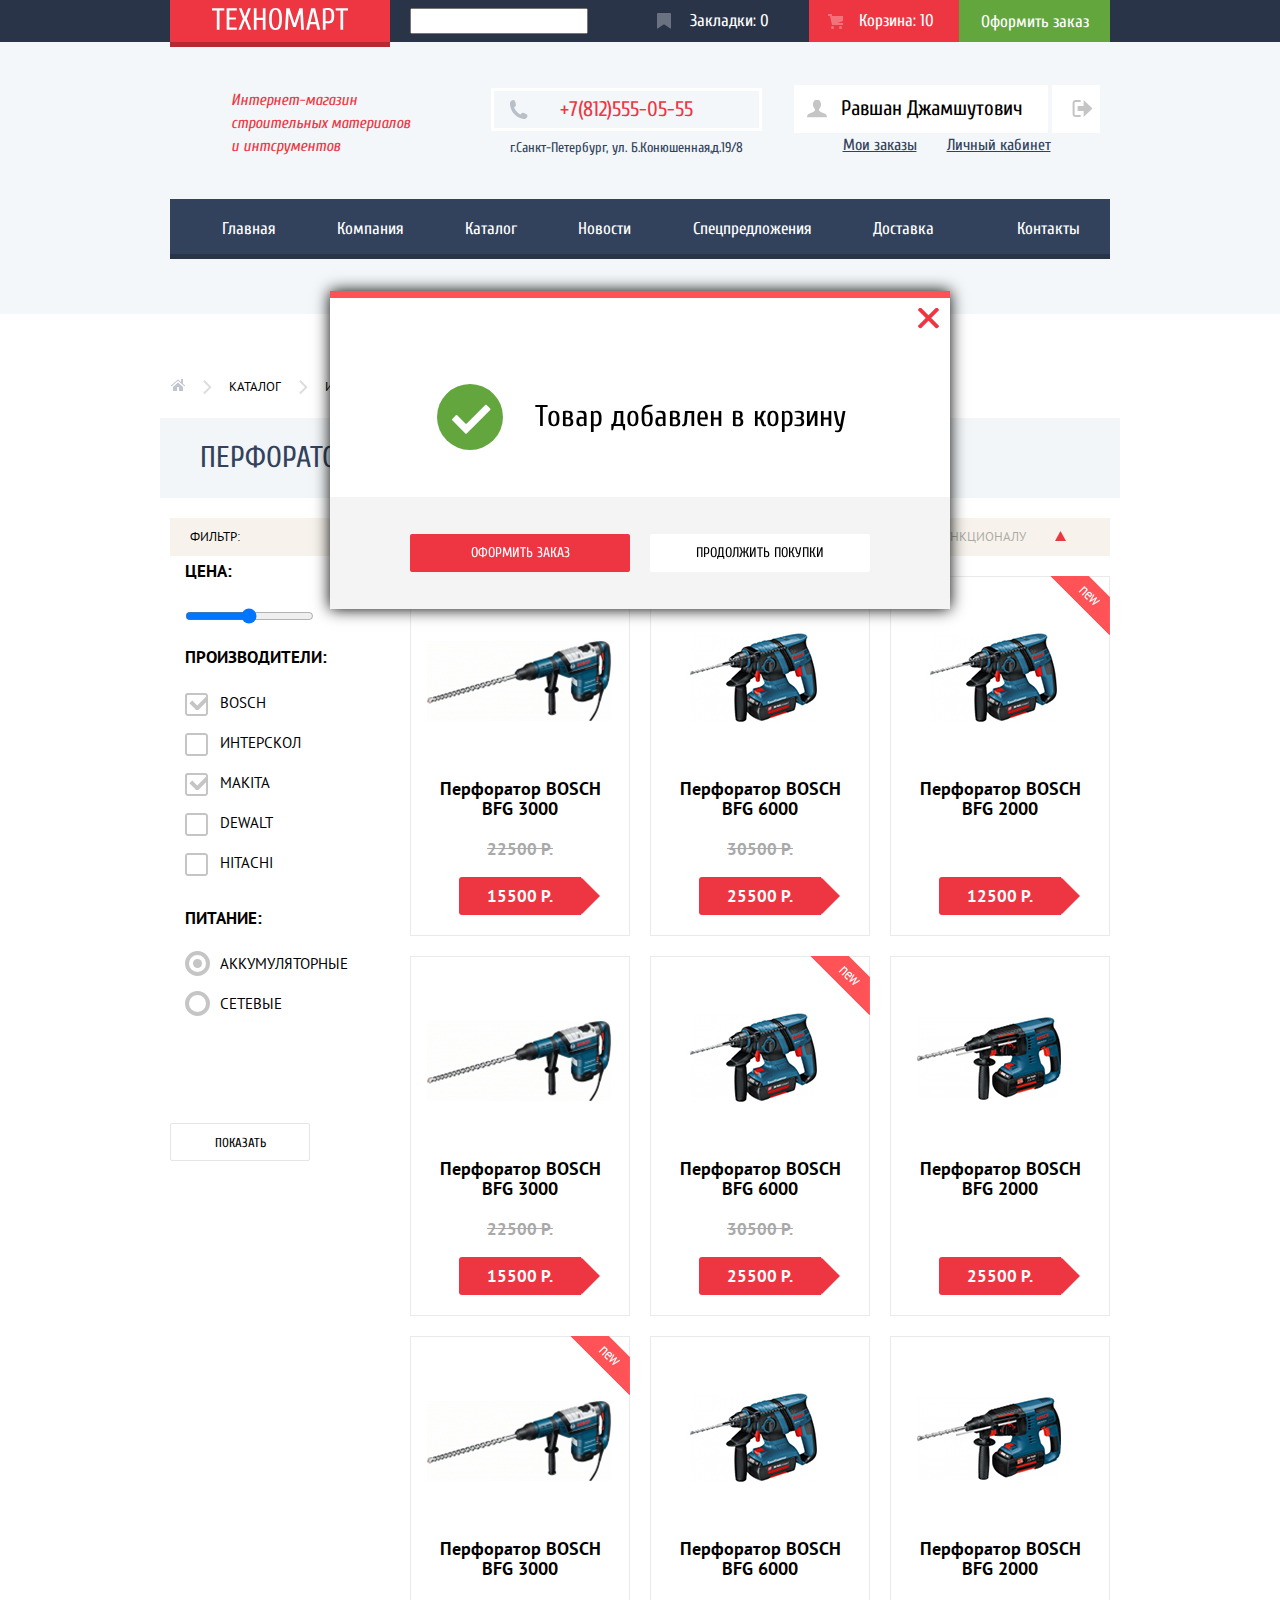
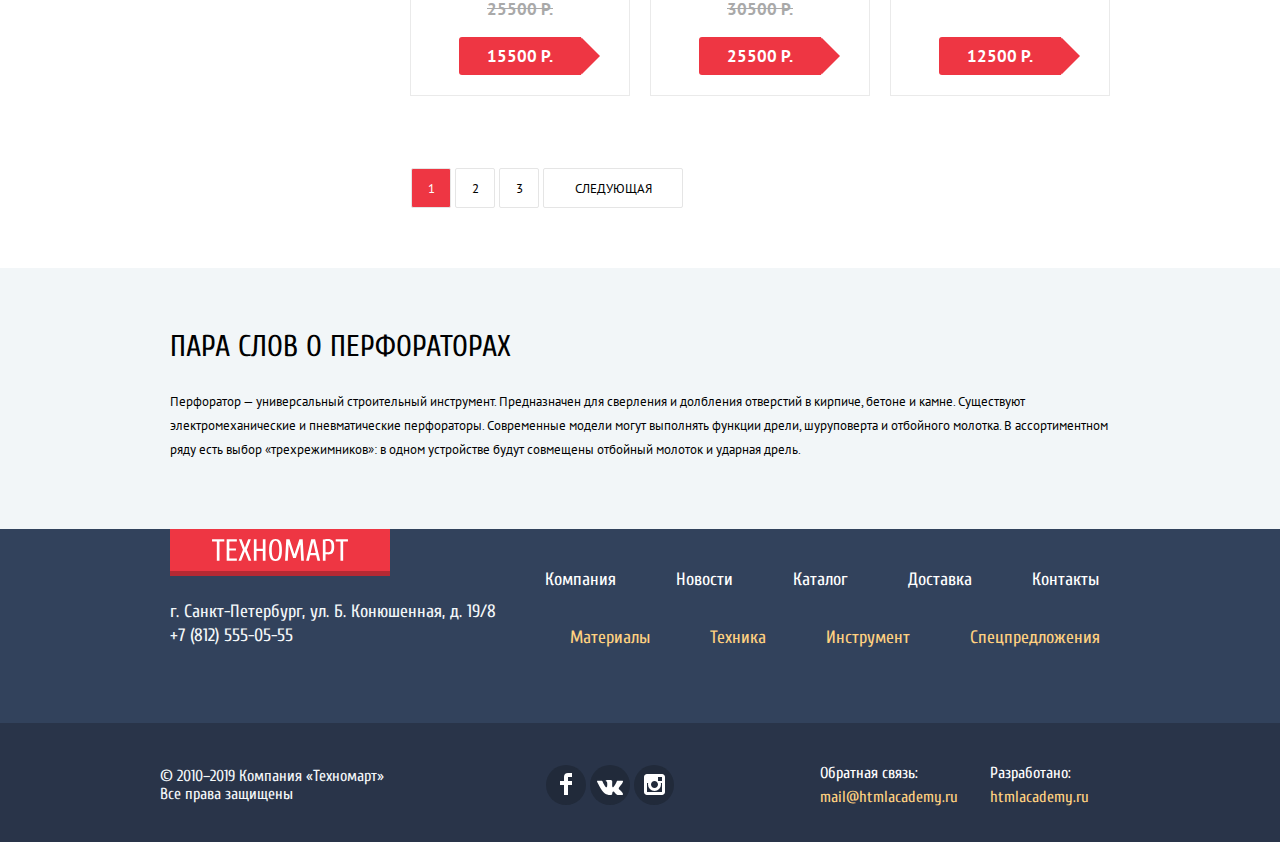
<file: catalog.html>
<!DOCTYPE html>
<html lang="ru">
   <head>
      <meta charset="utf-8">
      <title>HTML Academy: Техномарт</title>
      <link href="https://fonts.googleapis.com/css?family=Cuprum:400,400i,700%7CPT+Sans:400,700&amp;subset=cyrillic" rel="stylesheet">
      <link href="css/normalize.css" rel="stylesheet">
      <link href="css/style.css" rel="stylesheet">
   </head>
   <body>
      <head>
         <meta charset="utf-8">
         <title>HTML Academy: Техномарт</title>
         <link href="https://fonts.googleapis.com/css?family=Cuprum:400,400i,700%7CPT+Sans:400,700&amp;subset=cyrillic" rel="stylesheet">
         <link href="css/normalize.css" rel="stylesheet">
         <link href="css/style.css" rel="stylesheet">
      </head>
      <body>
         <header class="main-header">
            <nav class="main-navigation">
               <div class="wrap main-navigation-wrap">
                  <div class="header-logo">
                     <a href="index.html">
                     <img src="img/svg-technomart/logo-technomart.svg" width="136.5px" height="21.59px" class="logo" alt="Логотип Техномарт">
                     </a>
                  </div>
                  <form class="search" action="search">
                     <input type="search" name="search" id="search">
                     <!--                <button type="submit"></button>-->
                  </form>
                  <ul class="navigation-top">
                     <li class="marks">
                        <a  href="#">Закладки: 0</a>
                     </li>
                     <li class="basket basket-catalog">
                        <a href="#">Корзина: 10</a>
                     </li>
                     <li class="order-green">
                        <a href="#">Оформить заказ</a>
                     </li>
                  </ul>
               </div>
            </nav>
            <div class="contacts wrap">
               <p class="about"> Интернет-магазин строительных материалов и интсрументов</p>
               <div class="contacts-info">
                  <p class="number">+7(812)555-05-55</p>
                  <p class="address">г.Санкт-Петербург, ул. Б.Конюшенная,д.19/8</p>
               </div>
               <div class="user">
                  <p class="name-id">
                     <a class="icon-id" href="name-id.html">Равшан Джамшутович</a>
                  </p>
                  <p class="logout">
                  <a class="icon-logout" href="#"><span class="visually-hidden">выйти</span></a>
                </p>

                  <ul class="user-area">
                     <li><a href="#">Мои заказы </a>
                     </li>
                     <li><a href="#">Личный кабинет</a>
                     </li>
                  </ul>
               </div>
            </div>
            <div class="wrap">
                    <nav class="navigation ">
                        <ul class="site-navigation">
                            <li class="site-navigation-menu"><a href="index.html">Главная</a></li>
                            <li class="site-navigation-menu"><a href="company.html">Компания</a></li>
                            <li class="site-navigation-menu"><a href="catalog.html">Каталог</a></li>
                            <li class="site-navigation-menu"><a href="news.html">Новости</a></li>
                            <li class="site-navigation-menu"><a href="special.html">Спецпредложения</a></li>
                            <li class="site-navigation-menu"><a href="delivery.html">Доставка</a></li>
                            <li class="site-navigation-menu"> <a href="contact.html">Контакты</a></li>
                        </ul>
                    </nav>
                    </div>
         </header>


         <main class="contain">
         <div class="breadcrumbs wrap">
            <ul>
               <li>
                 <a href="index.html"><span class="visually-hidden">Главная</span><svg xmlns="http://www.w3.org/2000/svg" width="15" height="12" viewBox="0 0 15 12"><g fill="#C1C6CE"><path d="M3 8v4h4V8h2v4h4V8L8 3.516z"/><path d="M14.831 6.365L13 4.751V0h-2v2.987L8.332.635c-.02-.017-.043-.023-.064-.037a.465.465 0 0 0-.08-.047.551.551 0 0 0-.095-.024C8.062.521 8.032.515 8 .515c-.031 0-.061.006-.092.012a.46.46 0 0 0-.095.025c-.028.011-.053.029-.08.046-.021.014-.045.02-.064.037l-6.498 5.73a.501.501 0 0 0 .33.875.497.497 0 0 0 .331-.125L8 1.677l6.169 5.438a.501.501 0 0 0 .662-.75z"/>
               </g></svg>
            </a>
          </li>
               <li><a href="#">Каталог</a></li>
               <li><a href="#">Инструменты</a></li>
               <li><a>Перфораторы</a></li>
            </ul>
         </div>

         <div class="main-goots">
            <div class="perforators wrap">
               <div class="perforators-title">
                  <h1>Перфораторы</h1>
               </div>
            </div>

  <section class="catalog-contain wrap">

         <!-- Здесь будет сортировка по цене -->

            <div class="filters wrap">
               <p>Фильтр:</p>
               <form class="price-filter" method="get" action="https://echo.htmlacademy.ru">
                  <fieldset>
                     <legend>Цена:</legend>
                     <input type="range" id="price" min="1" max="30000">
                     <output name="price-filter"></output>
                  </fieldset>
                  <fieldset>
                     <legend>Производители:</legend>
                     <ul class="option-brands">
                        <li class="filter-option">
                           <input class="visually-hidden filter-input-checkbox" type="checkbox" name="bosch" id="filter-bosch" checked>
                           <label for="filter-bosch">Bosch </label>
                        </li>
                        <li class="filter-option">
                           <input class="visually-hidden filter-input-checkbox" type="checkbox" name="интерскол" id="filter-bosch">
                           <label for="filter-interscol">Интерскол</label>
                        </li>
                        <li class="filter-option">
                           <input class="visually-hidden filter-input-checkbox" type="checkbox" name="Makita" checked id="filter-makita">
                           <label for="filter-makita">Makita</label>
                        </li>
                        <li class="filter-option">
                           <input class="visually-hidden filter-input-checkbox" type="checkbox" name="Dewalt"
                              id="filter-dewalt">
                           <label for="filter-dewalt">Dewalt</label>
                        </li>
                        <li class="filter-option">
                           <input class="visually-hidden filter-input-checkbox" type="checkbox" name="Hitachi"
                              id="filter-hitachi">
                           <label for="filter-hitachi">Hitachi</label>
                        </li>
                     </ul>
                  </fieldset>
                  <fieldset>
                     <legend>Питание:</legend>
                     <ul class="option-brands">
                        <li class="filter-option">
                           <input class="visually-hidden filter-input filter-input-radio" type="radio" name="battery" value="battery" checked
                              id="filter-battery-acc">
                           <label for="filter-battery-akk">Аккумуляторные</label>
                        </li>
                        <li class="filter-option">
                           <input class="visually-hidden filter-input filter-input-radio" type="radio" name="battery" value="mains"
                              id="filter-battery-net">
                           <label for="filter-battery-set">Сетевые</label>
                        </li>
                     </ul>
                  </fieldset>
                  <button type="submit" class="filter-button">Показать</button>
               </form>
            </div>

<section class="catalog-sorting">
            <div class="sorting wrap">
               <ul class="sorting-by">
                 <span>Сортировка</span>
                   <li class="sorting-list">
                     <a href="#">По цене</a>
                  </li>
                  <li class="sorting-list"><a href="#">По типу</a>
                  </li>
                  <li class="sorting-list">
                    <a href="#">По функционалу</a>
                  </li>
               </ul>
               <ul class="sorting-by up-down">
                  <li class="up"><a class="icon-up" href="#"><span class="visually-hidden">по возростанию</span>
                  </a></li>
                  <li class="down"><a class="icon-down" href="#"><span class="visually-hidden">по убыванию</span>
                  </a></li>
               </ul>
            </div>

            <div class="goods">
               <ul class="goods-list popular-list">
                  <li class="goods-item popular-item">
                     <div class="goods-about">
                       <div class="goods-buy">
                          <a class="btn-buy" href="#">Купить</a>
                          <button class="btn-save" type="button">В закладки</button>
                       </div>
                        <p class="goods-img">
                           <img src="img/index-img/perforator-1.png" width="218px" height="170px" alt="Перфоратор-1">
                        </p>
                        <h3 class="goods-title">Перфоратор BOSCH BFG 3000</h3>
                        <p class="goods-price">22500 Р.</p>
                        <p class="goods-price-new">15500 Р.</p>
                     </div>

                  </li>

                  <li class="goods-item popular-item">
                     <div class="goods-about">
                       <div class="goods-buy">
                          <a class="btn-buy" href="#">Купить</a>
                          <button class="btn-save" type="button">В закладки</button>
                       </div>
                        <p class="goods-img">
                           <img src="img/index-img/perforator-2.png" width="218px" height="170px" alt="Перфоратор-2">
                        </p>
                        <h3 class="goods-title">Перфоратор BOSCH BFG 6000</h3>
                        <p class="goods-price">30500 Р.</p>
                        <p class="goods-price-new">25500 Р.</p>
                     </div>

                  </li>

                  <li class="goods-item popular-item">
                     <div class="goods-about">
                       <div class="flag flag-new">новинка</div>
                       <div class="goods-buy">
                          <a class="btn-buy" href="#">Купить</a>
                          <button class="btn-save" type="button">В закладки</button>
                       </div>
                        <p class="goods-img">
                          <img src="img/index-img/perforator-2.png" width="218px" height="170px" alt="Перфоратор-2">
                        </p>
                        <h3 class="goods-title">Перфоратор BOSCH BFG 2000</h3>
                        <p class="goods-price"></p>
                        <p class="goods-price-new">12500 Р.</p>
                     </div>

                  </li>

                  <li class="goods-item popular-item">
                     <div class="goods-about">
                       <div class="goods-buy">
                          <a class="btn-buy" href="#">Купить</a>
                          <button class="btn-save" type="button">В закладки</button>
                       </div>
                        <p class="goods-img">
                           <img src="img/index-img/perforator-1.png" width="218px" height="170px" alt="Перфоратор-1">
                        </p>
                        <h3 class="goods-title">Перфоратор BOSCH BFG 3000</h3>
                        <p class="goods-price">22500 Р.</p>
                        <p class="goods-price-new">15500 Р.</p>
                     </div>

                  </li>

                  <li class="goods-item popular-item">
                     <div class="goods-about">
                       <div class="flag flag-new">новинка</div>
                       <div class="goods-buy">
                          <a class="btn-buy" href="#">Купить</a>
                          <button class="btn-save" type="button">В закладки</button>
                       </div>
                        <p class="goods-img">
                           <img src="img/index-img/perforator-2.png" width="218px" height="170px" alt="Перфоратор-2">
                        </p>
                        <h3 class="goods-title">Перфоратор BOSCH BFG 6000</h3>
                        <p class="goods-price">30500 Р.</p>
                        <p class="goods-price-new">25500 Р.</p>
                     </div>
                  </li>

                  <li class="goods-item popular-item">
                     <div class="goods-about">
                       <div class="goods-buy">
                          <a class="btn-buy" href="#">Купить</a>
                          <button class="btn-save" type="button">В закладки</button>
                       </div>
                        <p class="goods-img">
                           <img src="img/index-img/perforator-3.png" width="218px" height="170px" alt="Перфоратор-3">
                        </p>
                        <h3 class="goods-title">Перфоратор BOSCH BFG 2000</h3>
                        <p class="goods-price"></p>
                        <p class="goods-price-new">25500 Р.</p>
                     </div>

                  </li>

                  <li class="goods-item popular-item">
                     <div class="goods-about">
                       <div class="flag flag-new">новинка</div>
                       <div class="goods-buy">
                          <a class="btn-buy" href="#">Купить</a>
                          <button class="btn-save" type="button">В закладки</button>
                       </div>
                        <p class="goods-img">
                           <img src="img/index-img/perforator-1.png" width="218px" height="170px" alt="Перфоратор-1">
                        </p>
                        <h3 class="goods-title">Перфоратор BOSCH BFG 3000</h3>
                        <p class="goods-price">25500 Р.</p>
                        <p class="goods-price-new">15500 Р.</p>
                     </div>

                  </li>

                  <li class="goods-item popular-item">
                     <div class="goods-about">
                       <div class="goods-buy">
                          <a class="btn-buy" href="#">Купить</a>
                          <button class="btn-save" type="button">В закладки</button>
                       </div>
                        <p class="goods-img">
                           <img src="img/index-img/perforator-2.png" width="218px" height="170px" alt="Перфоратор-2">
                        </p>
                        <h3 class="goods-title">Перфоратор BOSCH BFG 6000</h3>
                        <p class="goods-price">30500 Р.</p>
                        <p class="goods-price-new">25500 Р.</p>
                     </div>

                  </li>

                  <li class="goods-item popular-item">
                     <div class="goods-about">
                       <div class="goods-buy">
                          <a class="btn-buy" href="#">Купить</a>
                          <button class="btn-save" type="button">В закладки</button>
                       </div>
                        <p class="goods-img">
                           <img src="img/index-img/perforator-3.png" width="218px" height="170px" alt="Перфоратор-3">
                        </p>
                        <h3 class="goods-title">Перфоратор BOSCH BFG 2000</h3>
                        <p class="goods-price"></p>
                        <p class="goods-price-new">12500 Р.</p>
                     </div>

                  </li>
               </ul>
            </div>

            <div class="paginator">
           <a class="current" href="#1">1</a>
           <a href="#2">2</a>
           <a href="#3">3</a>
           <a class="next" href="#next">Следующая</a>
         </div>
         </section>
</section>


     <section class="perforators-main">

            <div class="perforators-about wrap">
               <h3>ПАРА СЛОВ О ПЕРФОРАТОРАХ</h3>
               <p> Перфоратор — универсальный строительный инструмент. Предназначен для сверления и долбления отверстий в кирпиче, бетоне и камне.
                  Существуют электромеханические и пневматические перфораторы. Современные модели могут выполнять функции дрели, шуруповерта и отбойного молотка.
                  В ассортиментном ряду есть выбор «трехрежимников»: в одном устройстве будут совмещены отбойный молоток и ударная дрель.
               </p>

          </div>
         </section>
     </section>

     <footer class="main-footer">
         <div class="footer-top wrap">
           <div class="footer-description">
             <a class="header-logo footer">
                 <img src="img/svg-technomart/logo-technomart.svg" class="logo" alt="Логотип Техномарт">
             </a>
             <p class="footer-contacts">
                 г. Санкт-Петербург, ул. Б. Конюшенная, д. 19/8
                 +7 (812) 555-05-55</p>
         </div>
         <div class="footer-menu">
                   <ul class="footer-navigation wrap">
                       <li>
                           <a href="company.html">Компания</a>
                       </li>
                       <li>
                           <a href="news.html">Новости</a>
                       </li>
                       <li>
                           <a href="catalog.html">Каталог</a>
                       </li>
                       <li>
                           <a href="delivery.html">Доставка</a>
                           <li />
                       <li>
                           <a href="contact.html">Контакты</a>
                       </li>
                   </ul>
                   <ul class="footer-catalog wrap">
                       <li>
                         <a htef="materials.html">Материалы</a>
                       </li>
                       <li>
                         <a href="technique.html">Техника</a>
                       </li>
                       <li>
                         <a href="tool.html">Инструмент</a>
                       </li>
                       <li>
                         <a href="special.html">Спецпредложения</a>
                       </li>
                   </ul>
               </div>
   </div>


         <div class="footer-bottom">
           <div class="wrap footer-bottom-wrap">
             <p class="copyright">© 2010–2019 Компания «Техномарт»
                 Все права защищены</p>
             <ul class="social">
                 <li>
                   <a href="#" class="social social-fb">
                         <span class="visually-hidden">Техномарт на Фейсбуке</span></a>
                         <img src="./img/svg-technomart/icon-fb.svg" alt="facebook">
                         </li>
                 <li>
                   <a href="#" class="social social-vk">
                   <img src="./img/svg-technomart/icon-vk.svg" alt="vk">
                         <span class="visually-hidden">Техномарт ВКонтакте</span></a>
                         </li>
                 <li>
                   <a href="#" class="social social-in">
                         <span class="visually-hidden">Техномарт в Инстаграме</span></a>
                         <img src="./img/svg-technomart/icon-insta.svg" alt="instagram">
                         </li>
             </ul>

         <div class="white-wrap">
             <p>
               <span class="white">Обратная связь: </span>
               <a href="mailto:mail@htmlacademy.ru"><span class="gold">mail@htmlacademy.ru</span></a>
             </p>
             <p>
               <span class="white">Разработано: </span> <a href="htmlacademy.ru"><span class="gold">htmlacademy.ru</span></a>
             </p>
           </div>

       </div>
 </div>
     </footer>

         <section class="modal-cart">
           <div class="cart wrap">
            <form class="buy-form" action="https://technomart.ru" method="post">
              <div class="buy-item">
               <p>Товар добавлен в корзину</p>
             </div>
               <div class="buy-item-buttons bg-buy-item">
               <button class="button-buy-red" type="submit">Оформить заказ </button>
               <button class="button-buy-white" type="submit">Продолжить Покупки</button>
               <button class="close-cart" type="button"><span class="visually-hidden">закрыть</span></button>
             </div>
           </div>



            </form>

         </section>

   </body>
</html>
</file>
<file: css/style.css>
html { box-sizing: border-box; }
*, *::before, *::after { box-sizing: inherit; }

body {
  margin: 0;
  font-family: "Cuprum", "Arial", sans-serif;
  font-size: 17px;
  line-height: 24px;
  font-weight: 400;
  color: #000000;
  background-color: #ffffff;
}

.main-navigation-wrap {
  display: flex;
  align-items: center;
}

.wrap {
  width: 960px;
  padding: 0 10px;
  margin: 0 auto;
}

a {
  text-decoration: none;
  color:#ffffff;
}

ul {
  list-style: none;
}

.header-logo {
  background-color: #ee3643;
  width: 220px;
  height: 42px;
  text-align: center;
  box-shadow: 0px 5px 0px 0px #b52933;
  display: flex;
  align-items: center;
  justify-content: center;
}

.header-logo a:hover {
  background-color: #ee3643;
}

.main-header {
  background-color: #f3f7f9;
  padding-bottom: 60px;
  margin-bottom: 60px;
}

.main-navigation {
  font-size: 17px;
  line-height: 18px;
  color: #ffffff;
  background-color: #293449;
}


.navigation-top {
  background-color: #293449;
  display: flex;
  padding: 0;
  margin: 0 0 0 auto;
  align-items: center;
}

.search {
  margin-left: 20px;
}

.basket {
  margin: 0 26px 0 50px;
  position: relative;
  max-width: 150px;
}


.basket::after {
  position: absolute;
  display: block;
  content: "";
  width: 16px;
  height: 16px;
  top: 50%;
  transform: translateY(-50%);
  left: -34px;
  background-image: url("../img/index-img/cart-icon.svg");
  background-repeat: no-repeat;
  background-position: 50% 50%;
  opacity: 0.3;
}


.marks {
  margin-right: 20px;
  position: relative;
}

.marks::after {
  display: block;
  position: absolute;
  content: "";
  width: 16px;
  height: 16px;
  top: 50%;
  left: -34px;
  transform: translateY(-50%);
  background-image: url("../img/index-img/icon-bookmark.svg");
  background-repeat: no-repeat;
  background-position: 50% 50%;
  opacity: 0.3;
}


.contacts {
  display: flex;
  align-items: center;
  justify-content: center;
}


.order-green {
  width: 151px;
  height: 42px;
  text-align: center;
  display: flex;
  align-items: center;
  justify-content: center;
}

.order-green a{
  display: block;
  height: 100%;
  width: 100%;
  padding: 13px 10px 11px 10px;
  background-color: #63a63e
}

.order-green a:hover {
  background-color: #5fbb2d;
}

.order-green a:focus {
  background-color: #518534;
}

.about {
  font-size: 16px;
  line-height: 23px;
  color: #ee3643;
  font-style:italic;
  width: 190px;
  padding: : 0;
  margin: 45px 35px 40px 50px;
}

.contacts-info {
  min-width: 270px;
  margin: 0 32px 0 35px;
  padding: 0;
}

.number {
  position: relative;
  font-size: 21px;
  line-height: 21px;
  color: #ee3643;
  text-align: center;
  border: 3px  solid white;
  min-width: 271px;
  padding: 8px 10px;
  display: flex;
  align-items: center;
  justify-content: center;
  margin-bottom: 5px;
  margin-top: 46px;
}

.number::after {
  position: absolute;
  display: block;
  content: "";
  width: 20px;
  height: 20px;
  top: 50%;
  transform: translateY(-50%);
  left: 15px;
  background-image: url("../img/index-img/icon-phone.svg");
  background-repeat: no-repeat;
  background-position: 50% 50%;
}

.address {
  font-size: 14px;
  line-height: 24px;
  color: #32425c;
  text-align: center;
  padding-bottom: 39px;
  margin:  0;
}

.user-navigation {
  max-width: 100%;
  display: flex;
  margin:0;
}

.login-link a,
.registration-link a {
  font-size: 21px;
  line-height: 21px;
  color: #000000;
  text-align: center;
  display: block;
  align-items: center;
  justify-content: center;
  margin: 0;
  padding: 0;
}

.login-link {
  min-width: 121px;
  padding: 14px 27px 10px 50px;
  background-color: #ffffff;
  margin-right: 10px;
  position: relative;
}



.login-link a::after {
  position: absolute;
  display: block;
  content: "";
  width: 20px;
  height: 20px;
  top: 50%;
  transform: translateY(-50%);
  left: 15px;
  background-image: url("../img/index-img/icon-login-static.svg");
  background-repeat: no-repeat;
  background-position: 50% 50%;
}

.login-link a:hover::after {
  background-image: url("../img/index-img/icon-login-hover.svg");
}

.login-link a:active::after {
  background-image: url("../img/index-img/icon-login-click.svg");
}


.registration-link {
  min-width: 150px;
  padding: 13px 25px 11px 25px;
  background-color: #ffffff;
}

.login-link a:hover,
.registration-link a:hover {
  color: #ee3643;
}

.login-link a:focus,
.registration-link a:focus {
  opacity: 0.3%;
}

.navigation {
  background-color: #32425c;
  box-shadow: 0px 5px 0px 0px #293449;

}

.navigation a:hover,
.site-navigation-menu a:hover {
  background-color: #212a3a;
}

.navigation a:focus
.navigation-top a:focus {
  background-color: #161d29;
}

.site-navigation {
  font-size: 17px;
  line-height: 17px;
  display: flex;
  justify-content: space-between;
  padding: 0;
  margin: 0;
}

.site-navigation a {
  display: block;
  padding: 21px 30px 17px 30px;
}

.site-navigation-menu:first-child a {
  padding-left: 52px;
}

.site-navigation-menu:last-child a {
  padding-left: 52px;
}

.contain-menu {
  display: flex;
}


.title-menu {
  font-weight: bold;
  font-size: 24px;
  line-height: 30px;
  color: #ffffff;
  padding: 22px 0 10px 23px;
  margin: 0;
}

.materials-menu {
width: 300px;
height: 125px;
background-color: #ffbf47;
}


.popular-goods {
  background-color: #f9f5f0;
  height: 89px;
  width: 940px;
  padding: 0 10px;
  margin: 0 auto;
  display: flex;
  align-items: center;
  justify-content: space-between;
  margin-bottom: 20px;
}

.popular-title {
  font-size: 30px;
  line-height: 30px;
  color: #32425c;
  font-weight: 400;
  text-transform: uppercase;
  margin: 0;
  padding: 29px 0 30px 30px;
}

.red-button {
  display: inline-block;
  font-size: 14px;
  line-height: 18px;
  text-transform: uppercase;
  background-color: #ee3643;
  min-width: 253px;
  max-width: 100%;
  border-radius: 2px;
  padding: 9px 10px;
  margin-right: 24px;
  text-align: center;
}


.popular-item,
.goods-item {
  width: 220px;
  border: 1px solid #eaeaea;
  margin-bottom: 20px;
}




.goods-about {
  position: relative;
  display: flex;
  flex-direction: column;
  align-content: flex-start;
  height: 100%;
  margin: 0;
  padding: 0;
}

.goods-img {
  display: block;
  width: 100%;
  margin-bottom: 9px;
}

.popular-list {
  display: flex;
  align-items: stretch;
  justify-content: space-between;
  padding-top: 20px;
}

.popular-list li {
  font-family: "PT Sans", "Arial", sans-serif;
  font-weight: bold;
}

.goods-title {
  font-family: "PT Sans","Arial", sans-serif;
  font-weight: bold;
  font-size: 18px;
  line-height: 20px;
  text-align: center;
  margin:0;
  margin-bottom: 11px;
  min-height: 40px;
  padding: 0 25px;
}

.goods-price {
  font-family: "PT Sans","Arial", sans-serif;
  font-weight: bold;
  font-size: 17px;
  line-height: 38px;
  height: 38px;
  color: #a9a9a9;
  text-decoration: line-through;
  text-align: center;
  margin-bottom: 9px;
  vertical-align: middle;
  margin-top: 0;
}

.goods-price-new {
  font-family: "PT Sans", "Arial", sans-serif;
  font-weight: bold;
  font-size: 17px;
  line-height: 18px;
  text-align: center;
  color: #ffffff;
  background-color: #ee3643;
  padding: 10px;
  margin: 0 auto 20px;
  width: 122px;
  position: relative;
border-top-left-radius: 3px;
  border-bottom-left-radius: 3px;
}

.goods-price-new::after {
  content: "";
  width: 1px;
  height: 1px;
  border: 19px solid transparent;
  border-left: 19px solid #ee3643;
  position: absolute;
  top: 0;
  left: 100%;
border-radius: 2px;
}

.goods-about .flag {
  position: absolute;
  top: -1px;
  right: -1px;
  width: 60px;
  height: 60px;
  text-indent: -1000px;
  overflow: hidden;
  z-index: 2;
}

.goods-about .flag-new {
  background: url("../img/index-img/new_flag.png") no-repeat 0 0;
}

.goods-buy {
  position: absolute;
  display: flex;
  flex-direction: column;
  align-items: center;
  background-color: white;
  width: 100%;
  padding: 40px 0;
  z-index: -1;
}


.btn-buy  {
  font-size: 14px;
  line-height: 18px;
  font-weight: 400;
  color: #ffffff;
  text-align: center;
  text-transform: uppercase;
  background-color: #63a63e;
  border-radius: 2px;
  box-shadow: 0px 3px 0px 0px #367315;
  padding: 10px 45px ;
  margin-bottom: 7px;
  max-width: 135px;
}

.btn-save {
  font-size: 14px;
  line-height: 18px;
  text-align: center;
  color: #32425c;
  text-transform: uppercase;
  border: 3px  solid #63a63e;
  border-radius: 2px;
  background-color: #ffffff;
  padding: 7px 20px;
  max-width: 135px;
  width: 100%;
}

.popular-item:hover .goods-buy {
  z-index: 1;
}

.popular-brands {
  background-color: #f9f5f0;
  height: 89px;
  width: 940px;
  display: flex;
  align-items: center;
  justify-content: space-between;
  margin-bottom: 20px;
}

.popular-list {
  display: flex;
  align-items: center;
  justify-content: space-between;
  padding: 0;
}


.brands-list {
  display: flex;
  align-items: center;
  justify-content: space-between;
  flex-wrap: wrap;
}

.brands-logo {
  display: flex;
  justify-content: center;
  align-items: center;
  width: 220px;
  height: 145px;
  border: 1px solid #eaeaea;
  margin-bottom: 20px;
}

.brands-logo:hover {
  box-shadow: 0 0 15px black;
}

.brands-logo:focus {
  opacity: 0.5;
}

.main-service {
  background-color: #f4f7f9;
  margin-bottom: 75px;
}


.slider-main {
  display:flex;
  justify-content: space-between;
}

.slider-buttons {
  font-size: 21px;
  line-height: 30px;
  font-weight: 800;
  margin: 0;
  padding: 0;
}

.buttons-blue {
  padding: 15px 140px 20px 22px;
}

.service {
  font-size: 30px;
  line-height: 30px;
  font-weight: 400;
  color: #000000;
  text-transform: uppercase;
  padding-top: 64px;
  padding-bottom: 25px;
  margin: 0;
}

.service-buttons {
  background-color: #32425c;
  height: 187px;
  width: 240px;
}


/* скрытые два слайда с гарантией и кредитом */
.slider li:nth-child(2),
.slider li:last-child {
  display: none;
}


.slider img {
  padding: 0;
  margin: 0;
  position: absolute;
  top: -35px;
  right:0;
}

.slider {
  width:630px;
  padding: 0;
  margin: 0;
  position: relative;
}

.slider-title {
  font-size: 36px;
  line-height: 36px;
  font-weight: 400;
  text-transform: uppercase;
  color: #32425c;
  padding-bottom: 25px;
  margin: 0;
}

.slider-about-service {
  font-family: "PT Sans", "Arial", sans-serif;
  font-weight: 400;
  font-size: 13px;
  line-height: 24px;
  color: #000000;
  width: 400px;
  padding-bottom: 65px;
  margin: 0;
}


.slider-about {
  font-family: "PT Sans", "Arial", sans-serif;
  font-weight: 400;
  font-size: 13px;
  line-height: 24px;
  color: #000000;
  width: 280px;
  padding-bottom: 68px;
  margin: 0;
}

.button-credit {
  font-size: 14px;
  line-height: 18px;
  text-transform: uppercase;
  color: #ffffff;
  background-color: #ff5357;
  width: 196px;
  height: 38px;
  border:none;
}

.map {
  margin-bottom: 40px;
}

.about-company {
  display: inline-block;
  width: 540px;
  padding: 0;
  margin: 0 75px 0px 0;
}

.about-company h3 {
  font-size: 30px;
  line-height: 30px;
  font-weight: 400;
  color: #000000;
  text-transform: uppercase;
  padding: 0;
  margin: 0 0 30px 0;
}

.slider-about-company  {
  font-family: "PT Sans", "Arial", sans-serif;
  font-weight: 400;
  font-size: 13px;
  line-height: 24px;
  color: #000000;
  margin: 0 0 24px;
}

.slider-about-company.small-margin {
  margin: 0 0 21px;
}


.button-about {
  display: inline-block;
  font-size: 14px;
  line-height: 18px;
  padding: 10px 5px;
  min-width: 220px;
  max-width: 100%;
  text-transform: uppercase;
  background-color: #ee3643;
  border-radius: 2px;
  margin-bottom: 86px;
  text-align: center;
}

.information {
  display: flex;
}

.wrap-contacts {
  display: inline-block;
  width: 320px;
  margin-bottom: 85px;
  float: right;
  padding: 0;
  margin: 0;
}

.map-img {
  min-width: 300px;
  margin: 0 0 40px;
}

.write-us-btn {
  display: inline-block;
  font-size: 14px;
  line-height: 18px;
  text-transform: uppercase;
  text-align: center;
  background-color: #ee3643;
  border-radius: 2px;
  min-width: 300px;
  max-width: 100%;
  padding: 10px 5px;
  margin-bottom: 86px;
}

.company-contacts  {
  font-size: 30px;
  line-height: 30px;
  color: #000000;
  text-transform: uppercase;
  padding: 0;
  margin: 0 0 30px 0;
  font-weight: 400;
}

.slider-about-contacts {
  font-family: "PT Sans", "Arial", sans-serif;
  font-weight: 400;
  font-size: 13px;
  line-height: 24px;
  color: #000000;
  width: 190px;
  margin: 0 0 30px;
}



.list {
  font-size: 18px;
  line-height: 20px;
  padding: 0;
  margin: 0;
}

.list li {
  font-size: 18px;
  line-height: 20px;
  color: #000000;
  margin: 0 0 20px 0;
}

.list li:last-child {
  margin: 0 0 35px 0;
}

.redline {
  color: #ee3643;
}


.modal-map {
  position: fixed;
  top: 50%;
  left: 50%;
  width: 950px;
  height: 460px;
  transform: translate(-50%, -50%);
  box-shadow: 0 0  15px black;
    /* display: none; */
}


.close-map {
  position: absolute;
  width: 23px;
  height: 23px;
  cursor: pointer;
  top:20px;
  border: 0;
  transform: translateY(-50%);
  right:10px;
  background-image: url("../img/catalog/close-form.svg");
  background-repeat: no-repeat;
  background-position: 50% 50%;
  background-color: transparent;

}

.modal-cart {
  position: relative;
  /* display: none; */
}


.cart {
  position: fixed;
  width: 620px;
  min-height: 280px;
  border-top: 7px solid #ff5257;
  background-color: white;
  top: 50%;
  left: 50%;
  transform: translate(-50%, -50%);
  padding: 74px 80px 0 80px;
  box-shadow: 0 0 15px  black;
  z-index: 2;
}

.buy-item {
  display: flex;
  flex-wrap: wrap;
  width: 100%;
  align-items: center;
  justify-content: center;
  margin:auto;
}

.buy-item p {
  font-size: 30px;
  line-height: 30px;
padding-left: 100px;
margin-bottom: 65px;
position: relative;
}

.buy-item p::after {
  position: absolute;
  display: block;
  content: "";
  width: 70px;
  height: 70px;
  top: 50%;
  transform: translateY(-50%);
  left: 0;
  background-image: url("../img/catalog/form-buy.svg");
  background-repeat: no-repeat;
  background-position: 50% 50%;
}


.bg-buy-item {
  background-color: #f4f4f4;
  padding: 37px 80px;
  margin: 0 -80px;
}

.buy-item-buttons {
  display: flex;
  justify-content: space-between;
}

.button-buy-red {
  font-size: 14px;
  line-height: 18px;
  color: #ffffff;
  text-transform: uppercase;
  background-color: #ee3643;
  min-width: 220px;
  border-radius: 2px;
  padding: 10px 10px;
  margin:  0;
  text-align: center;
  border: none;

}

.button-buy-white {
  font-size: 14px;
  line-height: 18px;
  text-transform: uppercase;
  background-color: #ffffff;
  min-width: 220px;
  border-radius: 2px;
  padding: 10px 10px;
  margin: 0;
  text-align: center;
  border: none;
  margin-left: 20px;
}

.close-cart {
  position: absolute;
  width: 23px;
  height: 23px;
  cursor: pointer;
  top: 20px;
  border: 0;
  transform: translateY(-50%);
  right: 10px;
  background-image: url("../img/catalog/close-form.svg");
  background-repeat: no-repeat;
  background-position: 50% 50%;
  background-color: white;
}


.modal-form {
  position: relative;
}

.write-us {
  position: fixed;
  width: 640px;
  min-height: 320px;
  border-top: 7px solid #ff5257;
  background-color: white;
  top: 60%;
  left: 50%;
  transform: translate(-50%, -50%);
  padding: 48px 80px 0 80px;
  box-shadow: 0 0 15px  black;
}


.write-item {
  display: flex;
  flex-wrap: wrap;
  width: 100%;
  flex-direction: column;
  align-items: flex-start;
  margin-right:auto;
  margin: 0;
}

.write-item:first-child {
  margin-right: 20px;
}

.write-form-wrap {
display: flex;
margin-bottom: 22px;
}


.write-item label {
  font-size: 18px;
  line-height: 18px;
  color: #000000;
  display: block;
  padding-bottom: 9px;
}

.write-item input {
  font-family: "PT Sans", "Arial", sans-serif;
  font-weight: 400;
  font-size: 13px;
  line-height: 24px;
  color: #a9a9a9;
  box-sizing: border-box;
  border: 2px solid #dee3e4;
  border-radius: 2px;
  padding: 9px 14px;
  width: 100%;
}

.write-item textarea {
  font-family: "PT Sans", "Arial", sans-serif;
  font-weight: 400;
  font-size: 13px;
  line-height: 24px;
  color: #a9a9a9;
  padding: 9px 14px;
  width: 100%;
  border: 2px solid #dee3e4;
  padding: 10px 10px;
  margin-bottom: 37px;
}


.bg-button-send {
  background-color: #f4f4f4;
  padding: 37px 80px;
  margin: 0 -80px;
}

.button-send {
  display: inline-block;
  font-size: 14px;
  line-height: 18px;
  color: #ffffff;
  text-transform: uppercase;
  background-color: #ee3643;
  min-width: 460px;
  max-width: 100%;
  border-radius: 2px;
  padding: 10px 10px;
  margin: 0;
  text-align: center;
  border: none;
}

.close-form {
  position: absolute;
  width: 23px;
  height: 23px;
  cursor: pointer;
  top: 16px;
  border: 0;
  transform: translateY(-50%);
  left: 610px;
  background-image: url("../img/catalog/close-form.svg");
  background-repeat: no-repeat;
  background-position: 50% 50%;
  background-color: white;
}

.main-footer {
  background-color: #32425c;
}
.footer-top {
  display: flex;
}

.footer-description {
  display: inline-block;
}

.header-logo.footer {
  margin: 0 0 29px;
}

.footer-menu {
  display: inline-block;
}

.footer-contacts {
  font-size: 18px;
  line-height: 24px;
  color: #f3f7f9;
  min-width: 330px;
  padding: 0;
  margin-bottom:  51px;
  margin-top: 0;

}

.footer-navigation {
  display: flex;
  padding-top: 38px;
  padding: 0;
}

.footer-navigation a {
  font-size: 18px;
  line-height: 24px;
  text-decoration: none;
  color:#ffffff;
  list-style: none;
  display: inline-block;
  padding: 39px 30px 34px 30px;

}

.footer-navigation a:hover {
  text-decoration: underline;
}

.footer-navigation a:focus {
  color:  #9ea5af
}

.footer-catalog {
  display: flex;
  margin-left:30px;
}

.footer-catalog a {
  font-size: 18px;
  line-height: 24px;
  text-decoration: none;
  color: #ffd180;
  list-style: none;
  display: inline-block;
  padding: 0px 30px 73px 30px;

}

.footer-catalog a:hover {
  text-decoration: underline;
}

.footer-catalog a:focus {
  color: #ad956f;
}

.footer-bottom {
  display: flex;
  justify-content: space-between;
  background-color: #293449;
}

.footer-bottom-wrap {
  display: flex;
  justify-content: space-between;
  padding: 38px 0 33px 0;
  align-items: center;
}

.visually-hidden {
  display: none;
}

.copyright  {
  font-size: 16px;
  line-height: 18px;
  color: #f3f7f9;
  width: 240px;

  padding: 0;
  margin: 0;

}

.social  {
  list-style: none;
  text-decoration: none;
  display: block;
  padding: 0;
  margin: 0;

  vertical-align: middle;
}

.social li {
  display: inline-block;
  border-radius: 50%;
  width: 40px;
  height: 40px;
  text-align: center;
  line-height: 50px;
  background-color: #212a3a;
}

.white-wrap {
  width: 300px;
  display: flex;
  align-items: center;
  padding: 0;
  margin: 0;

}

.white-wrap p {
  margin: 0;
}

.white {
  font-size: 16px;
  line-height: 18px;
  color: #ffffff;
  padding: 0;
  margin: 0;
}

.gold {
  font-size: 16px;
  line-height: 18px;
  color: #ffd180;
  padding: 0;
  margin: 0;
}


/* catalog */

 .basket-catalog {
  background-color: #ee3643;
  width: 151px;
  height: 42px;
  text-align: center;
  display: flex;
  align-items: center;
  justify-content: center;
  margin: 0 0 0 20px;
  position: relative;
}

.basket-catalog a {
  padding-left:  25px;
}


.basket-catalog::after {
  position: absolute;
  display: block;
  content: "";
  width: 16px;
  height: 16px;
  top: 50%;
  transform: translateY(-50%);
  left: 18px;
  background-image: url("../img/index-img/cart-icon.svg");
  background-repeat: no-repeat;
  background-position: 50% 50%;
  opacity: 0.3;
}

.user {
  min-width: 300px;
  padding: 0;
}

.name-id {
  max-width: 100%;
  display: inline-block;
  background-color: #ffffff;
 padding: 13px 25px 11px 47px;
 justify-content: center;
 align-items: center;
 margin: 0;
 position: relative;
 vertical-align: middle;
  }


  .icon-id::after {
  position: absolute;
  display: block;
  content: "";
  width: 21px;
  height: 21px;
  left:13px;
  top: 50%;
  transform: translateY(-50%);
  background: url("../img/catalog/icon-user-static.svg") no-repeat 50% 50%;
  }

.icon-id:hover::after {
  background: url("../img/catalog/icon-user-hover.svg") no-repeat 50% 50%;
  }

  .icon-id:active::after {
  background: url("../img/catalog/icon-user-click.svg") no-repeat 50% 50%;
  }

.name-id a {
  font-size: 21px;
  line-height: 21px;
  color: #000000;
  text-align: center;
}

.name-id a:hover {
  color: #000000;
}

.name-id a:focus {
  color: #000000;
  opacity: 0.3;
}

 .logout {
 display: inline-block;
  position: relative;
  padding: 0;
  margin: 0;
  background-color: #ffffff;
  width: 48px;
  height: 48px;
  vertical-align: middle;
}

.icon-logout{
  display: block;
  height: 100%;
}

.icon-logout::after {
  position: absolute;
  content: "";
  width: 20px;
  height: 20px;
  top: 50%;
  left: 30px;
  background: url("../img/catalog/icon-logout-static.svg") no-repeat 50% 50%;
  transform: translate(-50%, -50%);
}

.icon-logout:hover::after {
  background: url("../img/catalog/icon-logout-hover.svg") no-repeat 50% 50%;
  }

.icon-logout:active::after {
  background: url("../img/catalog/icon-logout-click.svg") no-repeat 50% 50%;
  }


.user-area {
  display: flex;
justify-content: center;
margin:0;
padding: 0;
}

.user-area a {
  font-size: 16px;
  line-height: 18px;
  color: #32425c;
  text-decoration: underline;
  padding: 0 15px 45px 15px;
}

.user-area a:hover {
  color: #ee3643;
}

.user-area a:focus {
  color: #32425c;
  opacity: 30%;
}

.breadcrumbs ul {
  padding: 0;
}

.breadcrumbs li {
  position: relative;
  display: inline-block;
}

.breadcrumbs a {
  position: relative;
  font-family: "PT Sans", "Arial", sans-serif;
  font-size: 13px;
  line-height: 18px;
  color: #000000;
  text-transform: uppercase;
  margin:0 20px 0 0;
  padding: 0 20px 0 0;

}

.breadcrumbs li::after {
  content:"";
  position: absolute;
  width: 8px;
  height: 8px;
  background-color: white;
  top: 50%;
  right: 15px;
  box-shadow: 1px 1px 0 1px #dddddd;
  border-radius: 50px 0 0 0;
  transform: rotate(-45deg)  translateY(-50%);
}


.perforators-title h1 {
  font-size: 30px;
  line-height: 30px;
  font-weight: 400;
  color: #32425c;
  background-color: #f2f6f8;
  text-transform: uppercase;
  padding: 25px 0 25px 30px;
}

.perforators {
  background-color: #f2f6f8;
  margin-bottom:  20px;
}


.catalog-contain {
  display:flex;
}

.filters {
  width: 220px;
  padding: 0;
  margin-right: 20px;
  text-decoration: none;
}

.filters legend {
  font-family: "PT Sans", "Arial", sans-serif;
  font-weight: 800;
  font-size: 17px;
  line-height: 30px;
  text-transform: uppercase;
  margin-bottom: 15px;
  padding: 0;
}

.filter-option {
  margin-bottom: 20px;
}

.filter-option label {
  position: relative;
  display: block;
  font-family: "PT Sans", "Arial", sans-serif;
  font-weight: 400;
  font-size: 15px;
  line-height: 20px;
  text-transform: uppercase;
  margin-bottom: 20px;
  padding: 0;
}

.filter-input-checkbox + label::before {
  content: "";
  position: absolute;
  left: -35px;
  top: 0;
  width: 23px;
  height: 23px;
  background-image: url("../img/catalog/checkbox-off.svg");
  background-repeat: no-repeat;
  background-position: 0 0;
  /* border: 2px solid #c5c5c5;
  border-radius: 2px; */
}

.filter-input-checkbox:checked + label::after {
  content: "";
  top: 0px;
  left: -35px;
  position: absolute;
  width: 22px;
  height: 17px;
  background-image: url("../img/catalog/checkbox-on.svg");
  background-repeat: no-repeat;
  background-position: 0 0;

}

.filters p {
  font-family: "PT Sans", "Arial", sans-serif;
  font-weight: 400;
  font-size: 13px;
  line-height: 18px;
  text-transform: uppercase;
  background-color: #f7f3ec;
  min-width: 220px;
  padding: 10px 0 10px 20px;
  margin: 0;
}

.price-filter fieldset {
  border: none;
}

.option-brands {
  padding-left: 35px;
  margin: 0;
}

.filter-input-radio + label::before {
  content: "";
  left: -35px;
  top: -3px;
  position: absolute;
  width: 25px;
  height: 25px;
 border: 4px solid #c5c5c5;
 border-radius: 50%;
}

.filter-input-radio:checked + label::after {
  content: "";
  position: absolute;
  top: 5px;
  left: -27px;
  width: 9px;
  height: 9px;
  border-radius: 50%;
  background-color: #c5c5c5;
}

.filter-button {
  font-size: 13px;
  line-height: 18px;
  min-width: 140px;
max-width: 100%;
  text-align: center;
  color: #000000;
  text-transform: uppercase;
  border: 1px solid #e5e5e5;
  border-radius: 2px;
  background-color: transparent;
  margin-top: 78px;
  padding: 10px 0 8px 0;
}

.catalog-sorting {
  display: flex;
  justify-content: flex-end;
  flex-wrap: wrap;
  min-width: 700px;
}

.sorting {
 background-color: #f7f3ec;
 margin-bottom: 20px;
 max-height: 38px;
}


.sorting-by {
  max-height: 38px;
  display: inline-block;
  margin: 0 auto;
  padding: 0;
}

.sorting-by span{
  display:block;
  float: left;
  font-family: "PT Sans", "Arial", sans-serif;
  font-weight: 400;
  font-size: 13px;
  line-height: 18px;
  color: #000000;
  text-transform: uppercase;
text-align: center;
  padding: 10px 140px 10px 19px;
}

.sorting-by li {
  display: inline-block;
  position: relative;
  align-items: center;
  padding-top:  6px;
}

.sorting-list a {
  display: inline-block;
  font-family: "PT Sans", "Arial", sans-serif;
  font-weight: 400;
  font-size: 13px;
  line-height: 18px;
  color: #000000;
  text-transform: uppercase;
  opacity: 0.3;
  text-align: center;
  border: dashed solid #ee3643;
  margin: 0 70px 0 0;
  padding: 0
}

.sorting-list:first-child a {
    color: #ee3643;
}


.up {
    position: relative;
}

.icon-up::after {
  position: absolute;
  content: "";
  width: 12px;
  height: 12px;
  top: -45%;
  left:  640px;
  background: url("../img/catalog/icon-up.svg") no-repeat 50% 50%;
  transform: translate(-50%, -50%);
}

.down {
position: relative;
}

.icon-down::after {
  position: absolute;
  content: "";
  width: 12px;
  height: 12px;
  top: -45%;
  left:  640px;
  background: url("../img/catalog/icon-down.svg") no-repeat 50% 50%;
  transform: translate(-50%, -50%);
}


.goods-list {
  display: flex;
  flex-wrap: wrap;
  align-items: stretch;
  padding: 0;
  margin: 0;
}


.paginator {
  position: relative;
  left: -427px;
  margin: 52px 0 60px auto;
}

.paginator a {
  font-family: "PT Sans", "Arial", sans-serif;
  font-size: 13px;
  line-height: 18px;
  display: inline-block;
  min-width: 40px;
  height: 40px;
  padding: 0 10px;
  background-color: white;
  border: 1px solid #e5e5e5;
  border-radius: 2px;
  text-decoration: none;
  color: black;
  text-align: center;
  vertical-align: middle;
  line-height: 40px;
  text-transform: uppercase;
}


.paginator .next {
min-width: 140px;
}

.paginator .current {
  color: white;
  background-color: #ee3643;
}

.paginator a:hover {
  border: 1px solid #bdc6ca;
}

.paginator a:focus {
  border: 1px solid #ee3643;
}


.perforators-main {
  background-color: #f2f6f8;
}

.perforators-about h3 {
  font-size: 30px;
  line-height: 30px;
  font-weight: 400;
  color: #000000;
  padding: 64px 0 28px 0;
  margin: 0;
}

.perforators-about p {
  font-family: "PT Sans", "Arial", sans-serif;
  font-size: 13px;
  line-height: 24px;
  color: #000000;
  max-width: 100%;
  padding-bottom: 67px;
  margin: 0;
}
</file>
